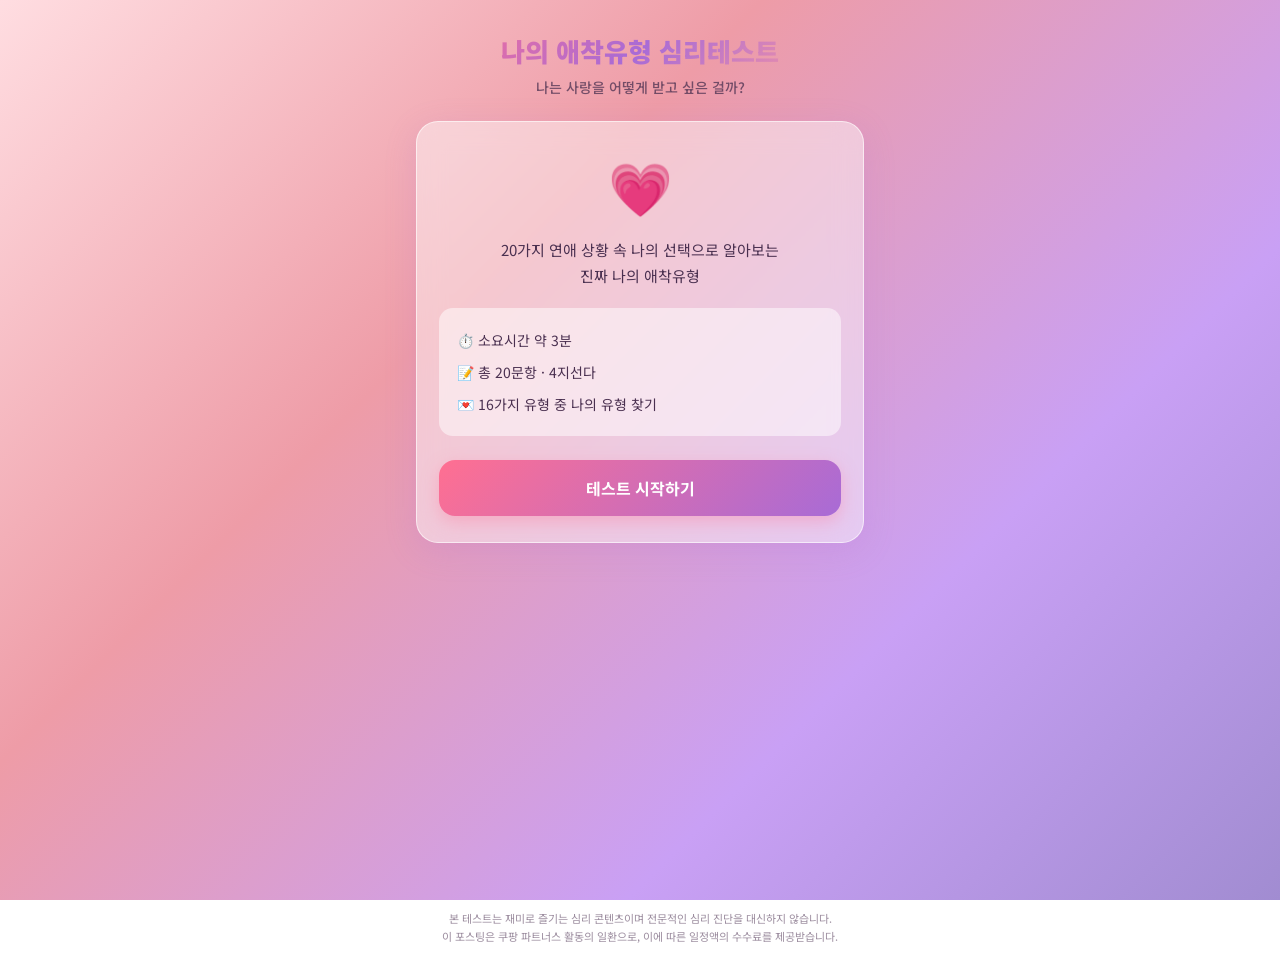
<file: index.html>
<!DOCTYPE html>
<html lang="ko">
<head>
<meta charset="UTF-8">
<meta name="viewport" content="width=device-width, initial-scale=1.0, maximum-scale=1.0">
<title>나의 애착유형 심리테스트 | 나는 사랑을 어떻게 받고 싶은 걸까?</title>
<meta name="description" content="20가지 연애 상황으로 알아보는 나의 애착유형 심리테스트. 16가지 유형 중 나는 어떤 사랑을 하고 있을까?">

<meta property="og:type" content="website">
<meta property="og:title" content="나의 애착유형 심리테스트">
<meta property="og:description" content="나는 사랑을 어떻게 받고 싶은 걸까? 20문항으로 알아보는 나의 진짜 애착유형">
<meta property="og:image" content="./heart-thumbnail.jpg">

<meta name="twitter:card" content="summary_large_image">
<meta name="twitter:title" content="나의 애착유형 심리테스트">
<meta name="twitter:description" content="나는 사랑을 어떻게 받고 싶은 걸까?">
<meta name="twitter:image" content="./heart-thumbnail.jpg">

<link rel="preconnect" href="https://fonts.googleapis.com">
<link rel="preconnect" href="https://fonts.gstatic.com" crossorigin>
<link href="https://fonts.googleapis.com/css2?family=Noto+Sans+KR:wght@400;500;600;700;800;900&display=swap" rel="stylesheet">
<link rel="stylesheet" href="./style.css">
</head>
<body>

<div id="particle-layer"></div>

<div class="page-wrap">

  <header class="site-header">
    <h1 class="site-title">나의 애착유형 심리테스트</h1>
    <p class="site-subtitle">나는 사랑을 어떻게 받고 싶은 걸까?</p>
  </header>

  <section id="intro-screen" class="screen glass-card active">
    <div class="intro-emoji">💗</div>
    <p class="intro-desc">
      20가지 연애 상황 속 나의 선택으로 알아보는<br>
      진짜 나의 애착유형
    </p>
    <ul class="intro-info">
      <li>⏱️ 소요시간 약 3분</li>
      <li>📝 총 20문항 · 4지선다</li>
      <li>💌 16가지 유형 중 나의 유형 찾기</li>
    </ul>
    <button id="start-btn" class="btn-primary">테스트 시작하기</button>
  </section>

  <section id="quiz-screen" class="screen glass-card">
    <div class="progress-wrap">
      <div class="progress-bar"><div id="progress-fill" class="progress-fill"></div></div>
      <div class="progress-text"><span id="progress-current">1</span> / 20</div>
    </div>
    <h2 id="question-text" class="question-text"></h2>
    <div id="options-list" class="options-list"></div>
  </section>

</div>

<footer class="site-footer">
  <p class="disclosure">본 테스트는 재미로 즐기는 심리 콘텐츠이며 전문적인 심리 진단을 대신하지 않습니다.<br>이 포스팅은 쿠팡 파트너스 활동의 일환으로, 이에 따른 일정액의 수수료를 제공받습니다.</p>
</footer>

<script src="./data.js"></script>
<script src="./app.js"></script>
</body>
</html>
</file>
<file: style.css>
* { box-sizing: border-box; margin: 0; padding: 0; }

:root {
  --pink-1: #ff9a9e;
  --pink-2: #fecfef;
  --purple-1: #a18cd1;
  --purple-2: #fbc2eb;
  --accent: #ff6f91;
  --accent-2: #a86bd6;
  --text-dark: #4a3050;
  --text-soft: rgba(74, 48, 80, 0.68);
}

html, body {
  height: 100%;
}

body {
  font-family: 'Noto Sans KR', sans-serif;
  background: linear-gradient(135deg, #ffdde1 0%, #ee9ca7 35%, #c9a0f5 70%, #a18cd1 100%);
  background-attachment: fixed;
  color: var(--text-dark);
  min-height: 100vh;
  overflow-x: hidden;
  position: relative;
}

/* ===================== 배경 파티클 (하트/꽃잎) ===================== */
#particle-layer {
  position: fixed;
  top: 0; left: 0;
  width: 100%; height: 100%;
  overflow: hidden;
  pointer-events: none;
  z-index: 0;
}

.particle {
  position: absolute;
  top: -10%;
  font-size: 18px;
  opacity: 0.75;
  animation-name: fall-sway;
  animation-timing-function: linear;
  animation-iteration-count: infinite;
  will-change: transform, opacity;
  filter: drop-shadow(0 2px 4px rgba(255, 255, 255, 0.3));
}

@keyframes fall-sway {
  0% { transform: translate(0, -10vh) rotate(0deg); opacity: 0; }
  10% { opacity: 0.85; }
  50% { transform: translate(24px, 55vh) rotate(180deg); }
  90% { opacity: 0.7; }
  100% { transform: translate(-16px, 112vh) rotate(360deg); opacity: 0; }
}

/* ===================== 레이아웃 ===================== */
.page-wrap {
  position: relative;
  z-index: 1;
  max-width: 480px;
  margin: 0 auto;
  padding: 32px 16px 40px;
  min-height: 100vh;
  display: flex;
  flex-direction: column;
}

.site-header {
  text-align: center;
  margin-bottom: 24px;
}

.site-title {
  font-size: 26px;
  font-weight: 900;
  background: linear-gradient(135deg, #ff6f91, #a86bd6, #ff9a9e);
  -webkit-background-clip: text;
  -webkit-text-fill-color: transparent;
  background-clip: text;
  margin-bottom: 8px;
}

.site-subtitle {
  font-size: 14px;
  color: rgba(74, 48, 80, 0.75);
  font-weight: 500;
}

/* ===================== 글래스 카드 ===================== */
.glass-card {
  background: rgba(255, 255, 255, 0.45);
  border: 1px solid rgba(255, 255, 255, 0.6);
  backdrop-filter: blur(14px);
  -webkit-backdrop-filter: blur(14px);
  border-radius: 22px;
  padding: 26px 22px;
  margin-bottom: 20px;
  box-shadow: 0 8px 32px rgba(168, 107, 214, 0.18);
}

.screen { display: none; animation: fadeInUp 0.5s ease; }
.screen.active { display: block; }

@keyframes fadeInUp {
  from { opacity: 0; transform: translateY(16px); }
  to { opacity: 1; transform: translateY(0); }
}

/* ===================== 인트로 화면 ===================== */
.intro-emoji { font-size: 52px; text-align: center; margin-bottom: 14px; }

.intro-desc {
  text-align: center;
  font-size: 15px;
  line-height: 1.7;
  color: var(--text-dark);
  margin-bottom: 20px;
}

.intro-info {
  list-style: none;
  background: rgba(255, 255, 255, 0.5);
  border-radius: 14px;
  padding: 16px 18px;
  margin-bottom: 24px;
}

.intro-info li {
  font-size: 14px;
  padding: 6px 0;
  color: var(--text-dark);
}

/* ===================== 버튼 ===================== */
.btn-primary {
  width: 100%;
  padding: 16px;
  background: linear-gradient(135deg, #ff6f91, #a86bd6);
  border: none;
  border-radius: 16px;
  color: #fff;
  font-family: 'Noto Sans KR', sans-serif;
  font-size: 16px;
  font-weight: 700;
  cursor: pointer;
  box-shadow: 0 6px 18px rgba(255, 111, 145, 0.35);
  transition: transform 0.15s ease, box-shadow 0.15s ease;
}

.btn-primary:hover { transform: translateY(-2px); box-shadow: 0 10px 22px rgba(255, 111, 145, 0.4); }
.btn-primary:active { transform: translateY(0); }

.btn-secondary {
  width: 100%;
  padding: 14px;
  background: rgba(255, 255, 255, 0.55);
  border: 1.5px solid rgba(168, 107, 214, 0.4);
  border-radius: 16px;
  color: var(--text-dark);
  font-family: 'Noto Sans KR', sans-serif;
  font-size: 15px;
  font-weight: 700;
  cursor: pointer;
  margin-top: 10px;
  transition: background 0.15s ease;
}

.btn-secondary:hover { background: rgba(255, 255, 255, 0.8); }

.btn-kakao {
  width: 100%;
  padding: 14px;
  background: #fee500;
  border: none;
  border-radius: 16px;
  color: #3c1e1e;
  font-family: 'Noto Sans KR', sans-serif;
  font-size: 15px;
  font-weight: 700;
  cursor: pointer;
  margin-bottom: 10px;
}

/* ===================== 진행률 프로그레스바 ===================== */
.progress-wrap { margin-bottom: 22px; }

.progress-bar {
  width: 100%;
  height: 10px;
  background: rgba(255, 255, 255, 0.5);
  border-radius: 999px;
  overflow: hidden;
  margin-bottom: 8px;
}

.progress-fill {
  height: 100%;
  width: 0%;
  background: linear-gradient(90deg, #ff9a9e, #a86bd6);
  border-radius: 999px;
  transition: width 0.35s ease;
}

.progress-text {
  text-align: right;
  font-size: 12px;
  font-weight: 700;
  color: var(--text-soft);
}

/* ===================== 질문/보기 ===================== */
.question-text {
  font-size: 18px;
  font-weight: 800;
  line-height: 1.55;
  margin-bottom: 22px;
  color: var(--text-dark);
}

.options-list { display: flex; flex-direction: column; gap: 12px; }

.option-btn {
  display: flex;
  align-items: flex-start;
  gap: 10px;
  width: 100%;
  text-align: left;
  padding: 14px 16px;
  background: rgba(255, 255, 255, 0.55);
  border: 1.5px solid rgba(255, 255, 255, 0.7);
  border-radius: 16px;
  font-family: 'Noto Sans KR', sans-serif;
  font-size: 14.5px;
  line-height: 1.5;
  color: var(--text-dark);
  cursor: pointer;
  transition: background 0.15s ease, border-color 0.15s ease, transform 0.1s ease;
}

.option-btn:hover { background: rgba(255, 255, 255, 0.8); }
.option-btn:active { transform: scale(0.98); }

.option-btn.selected {
  background: linear-gradient(135deg, rgba(255, 111, 145, 0.25), rgba(168, 107, 214, 0.25));
  border-color: var(--accent);
}

.option-key {
  flex-shrink: 0;
  width: 26px;
  height: 26px;
  border-radius: 50%;
  background: linear-gradient(135deg, #ff9a9e, #a86bd6);
  color: #fff;
  font-size: 12px;
  font-weight: 800;
  display: flex;
  align-items: center;
  justify-content: center;
}

/* ===================== 결과 페이지 공통 ===================== */
.slide { display: none; }
.slide.active { display: block; animation: fadeInUp 0.45s ease; }

.result-emoji { font-size: 60px; text-align: center; margin-bottom: 10px; }

.result-category {
  text-align: center;
  font-size: 13px;
  font-weight: 700;
  color: var(--accent-2);
  letter-spacing: 0.03em;
  margin-bottom: 4px;
}

.result-name {
  text-align: center;
  font-size: 24px;
  font-weight: 900;
  margin-bottom: 10px;
  background: linear-gradient(135deg, #ff6f91, #a86bd6);
  -webkit-background-clip: text;
  -webkit-text-fill-color: transparent;
  background-clip: text;
}

.result-oneliner {
  text-align: center;
  font-size: 15px;
  line-height: 1.6;
  color: var(--text-dark);
  margin-bottom: 20px;
  padding: 0 6px;
}

.feature-list, .caution-list, .growth-list {
  list-style: none;
  display: flex;
  flex-direction: column;
  gap: 10px;
  margin: 14px 0 6px;
}

.feature-list li, .caution-list li, .growth-list li {
  background: rgba(255, 255, 255, 0.5);
  border-radius: 12px;
  padding: 12px 14px;
  font-size: 14px;
  line-height: 1.5;
  display: flex;
  gap: 8px;
}

.section-title {
  font-size: 15px;
  font-weight: 800;
  color: var(--text-dark);
  margin: 20px 0 8px;
  display: flex;
  align-items: center;
  gap: 6px;
}

.section-title:first-child { margin-top: 0; }

.section-body {
  font-size: 14px;
  line-height: 1.7;
  color: var(--text-dark);
  margin-bottom: 4px;
}

/* ===================== 잠금 슬라이드 (슬라이드2) ===================== */
.lock-screen { text-align: center; padding: 20px 4px; }

.lock-icon { font-size: 44px; margin-bottom: 16px; }

.lock-text {
  font-size: 15px;
  line-height: 1.7;
  color: var(--text-dark);
  margin-bottom: 24px;
  font-weight: 600;
}

.loading-dots {
  display: flex;
  justify-content: center;
  gap: 8px;
}

.loading-dots span {
  width: 10px; height: 10px;
  border-radius: 50%;
  background: linear-gradient(135deg, #ff6f91, #a86bd6);
  animation: dot-bounce 1.2s ease-in-out infinite;
}

.loading-dots span:nth-child(2) { animation-delay: 0.15s; }
.loading-dots span:nth-child(3) { animation-delay: 0.3s; }

@keyframes dot-bounce {
  0%, 80%, 100% { transform: translateY(0); opacity: 0.5; }
  40% { transform: translateY(-10px); opacity: 1; }
}

/* ===================== 스탯 그래프 ===================== */
.stat-row { margin-bottom: 14px; }

.stat-row-head {
  display: flex;
  justify-content: space-between;
  font-size: 13px;
  font-weight: 700;
  margin-bottom: 6px;
  color: var(--text-dark);
}

.stat-track {
  width: 100%;
  height: 10px;
  background: rgba(255, 255, 255, 0.55);
  border-radius: 999px;
  overflow: hidden;
}

.stat-bar {
  height: 100%;
  width: 0%;
  border-radius: 999px;
  background: linear-gradient(90deg, #ff9a9e, #a86bd6);
  transition: width 1s ease;
}

/* ===================== 궁합 카드 ===================== */
.compat-grid {
  display: grid;
  grid-template-columns: 1fr 1fr;
  gap: 10px;
  margin: 12px 0 4px;
}

.compat-card {
  background: rgba(255, 255, 255, 0.55);
  border-radius: 14px;
  padding: 14px 10px;
  text-align: center;
}

.compat-card .emoji { font-size: 28px; margin-bottom: 6px; }
.compat-card .name { font-size: 13px; font-weight: 800; }

.caution-card {
  background: rgba(168, 107, 214, 0.12);
  border: 1.5px dashed rgba(168, 107, 214, 0.4);
  border-radius: 14px;
  padding: 14px;
  text-align: center;
  margin: 12px 0 4px;
}

.caution-card .emoji { font-size: 26px; margin-bottom: 6px; }
.caution-card .name { font-size: 14px; font-weight: 800; }

/* ===================== 위로 메시지 ===================== */
.comfort-box {
  background: linear-gradient(135deg, rgba(255, 154, 158, 0.25), rgba(168, 107, 214, 0.25));
  border-radius: 16px;
  padding: 18px;
  font-size: 14.5px;
  line-height: 1.75;
  color: var(--text-dark);
  margin-top: 8px;
}

/* ===================== 공유 페이지 (슬라이드6) ===================== */
.share-card {
  text-align: center;
  padding: 8px 4px 4px;
}

.share-summary {
  background: rgba(255, 255, 255, 0.55);
  border-radius: 16px;
  padding: 20px;
  margin: 14px 0 22px;
}

/* ===================== 슬라이드 네비게이션 ===================== */
.slide-nav {
  display: flex;
  align-items: center;
  justify-content: space-between;
  margin-top: 18px;
  gap: 10px;
}

.slide-progress-text {
  font-size: 12px;
  font-weight: 700;
  color: var(--text-soft);
}

/* ===================== 푸터 ===================== */
.site-footer {
  position: relative;
  z-index: 1;
  text-align: center;
  padding: 10px 20px 30px;
}

.disclosure {
  font-size: 11px;
  color: rgba(74, 48, 80, 0.55);
  line-height: 1.6;
}

/* ===================== 반응형 ===================== */
@media (max-width: 380px) {
  .site-title { font-size: 22px; }
  .glass-card { padding: 20px 16px; }
  .result-name { font-size: 21px; }
}
</file>
